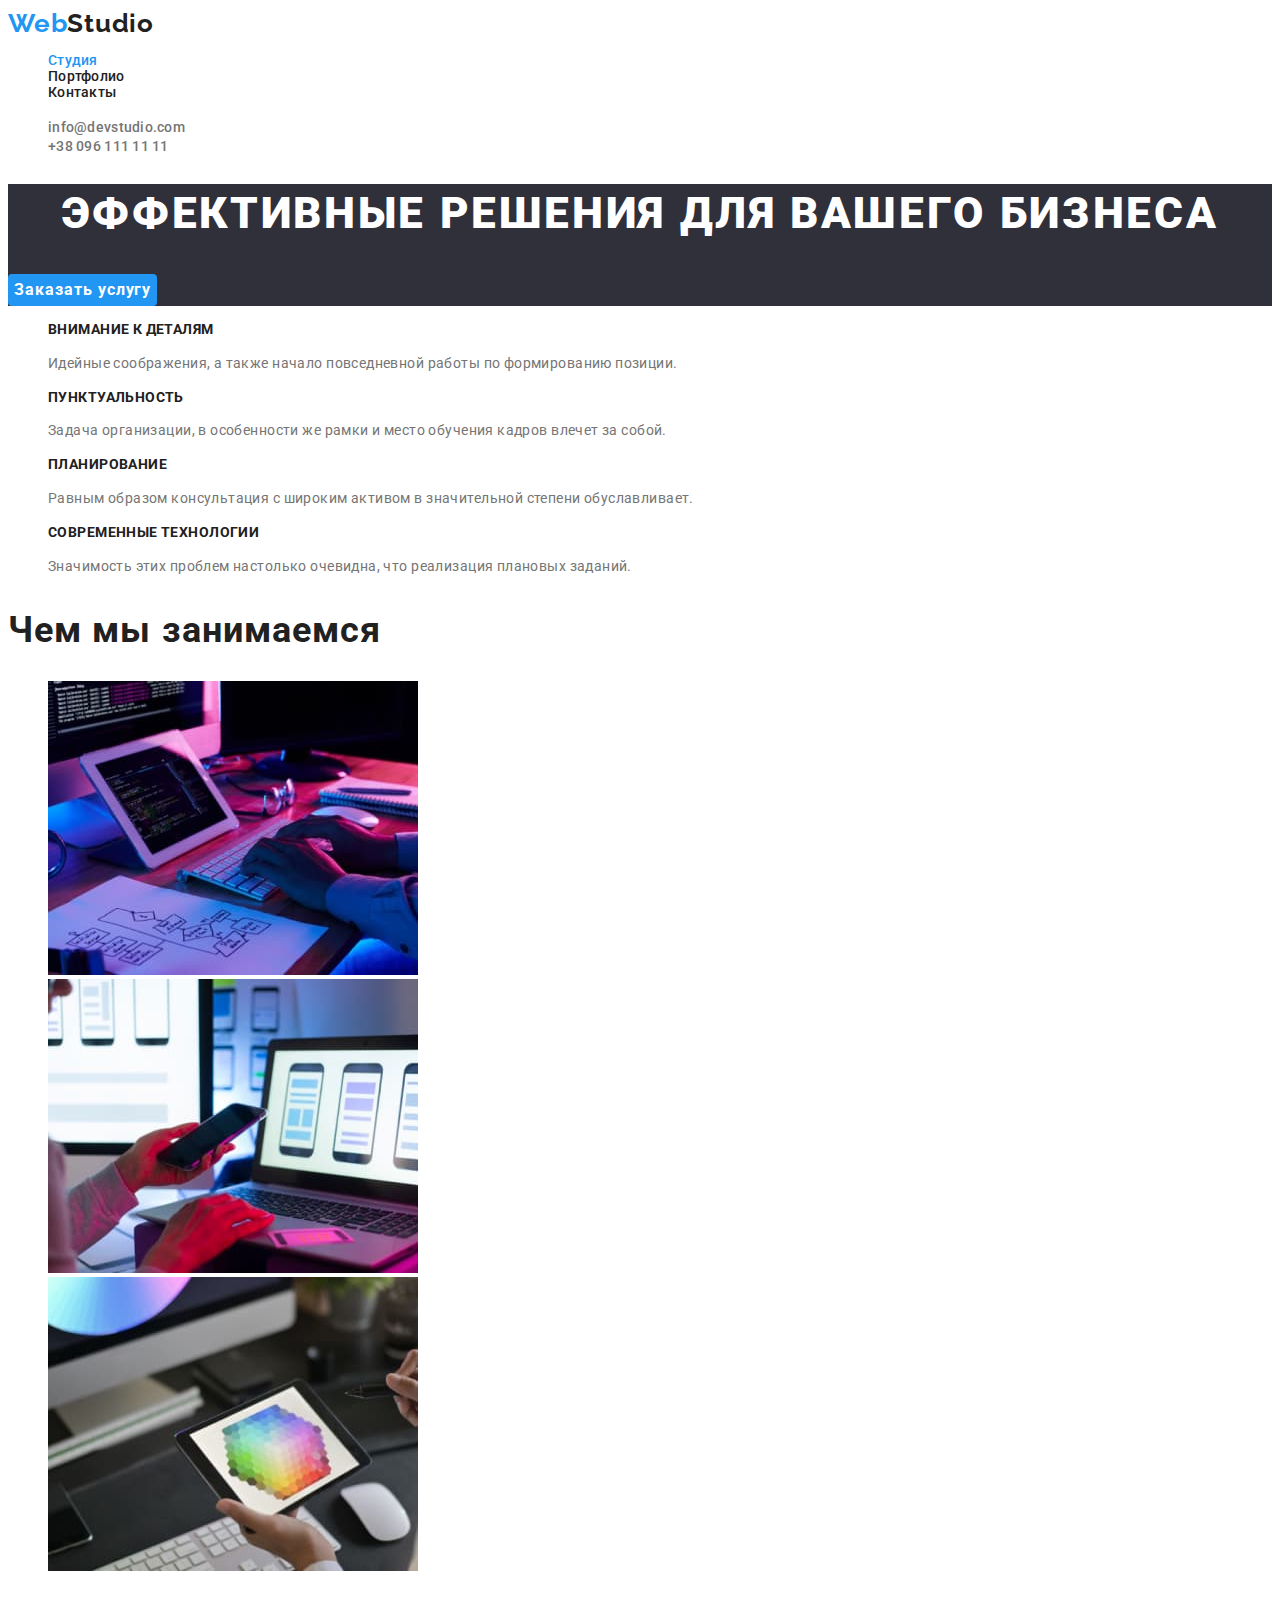
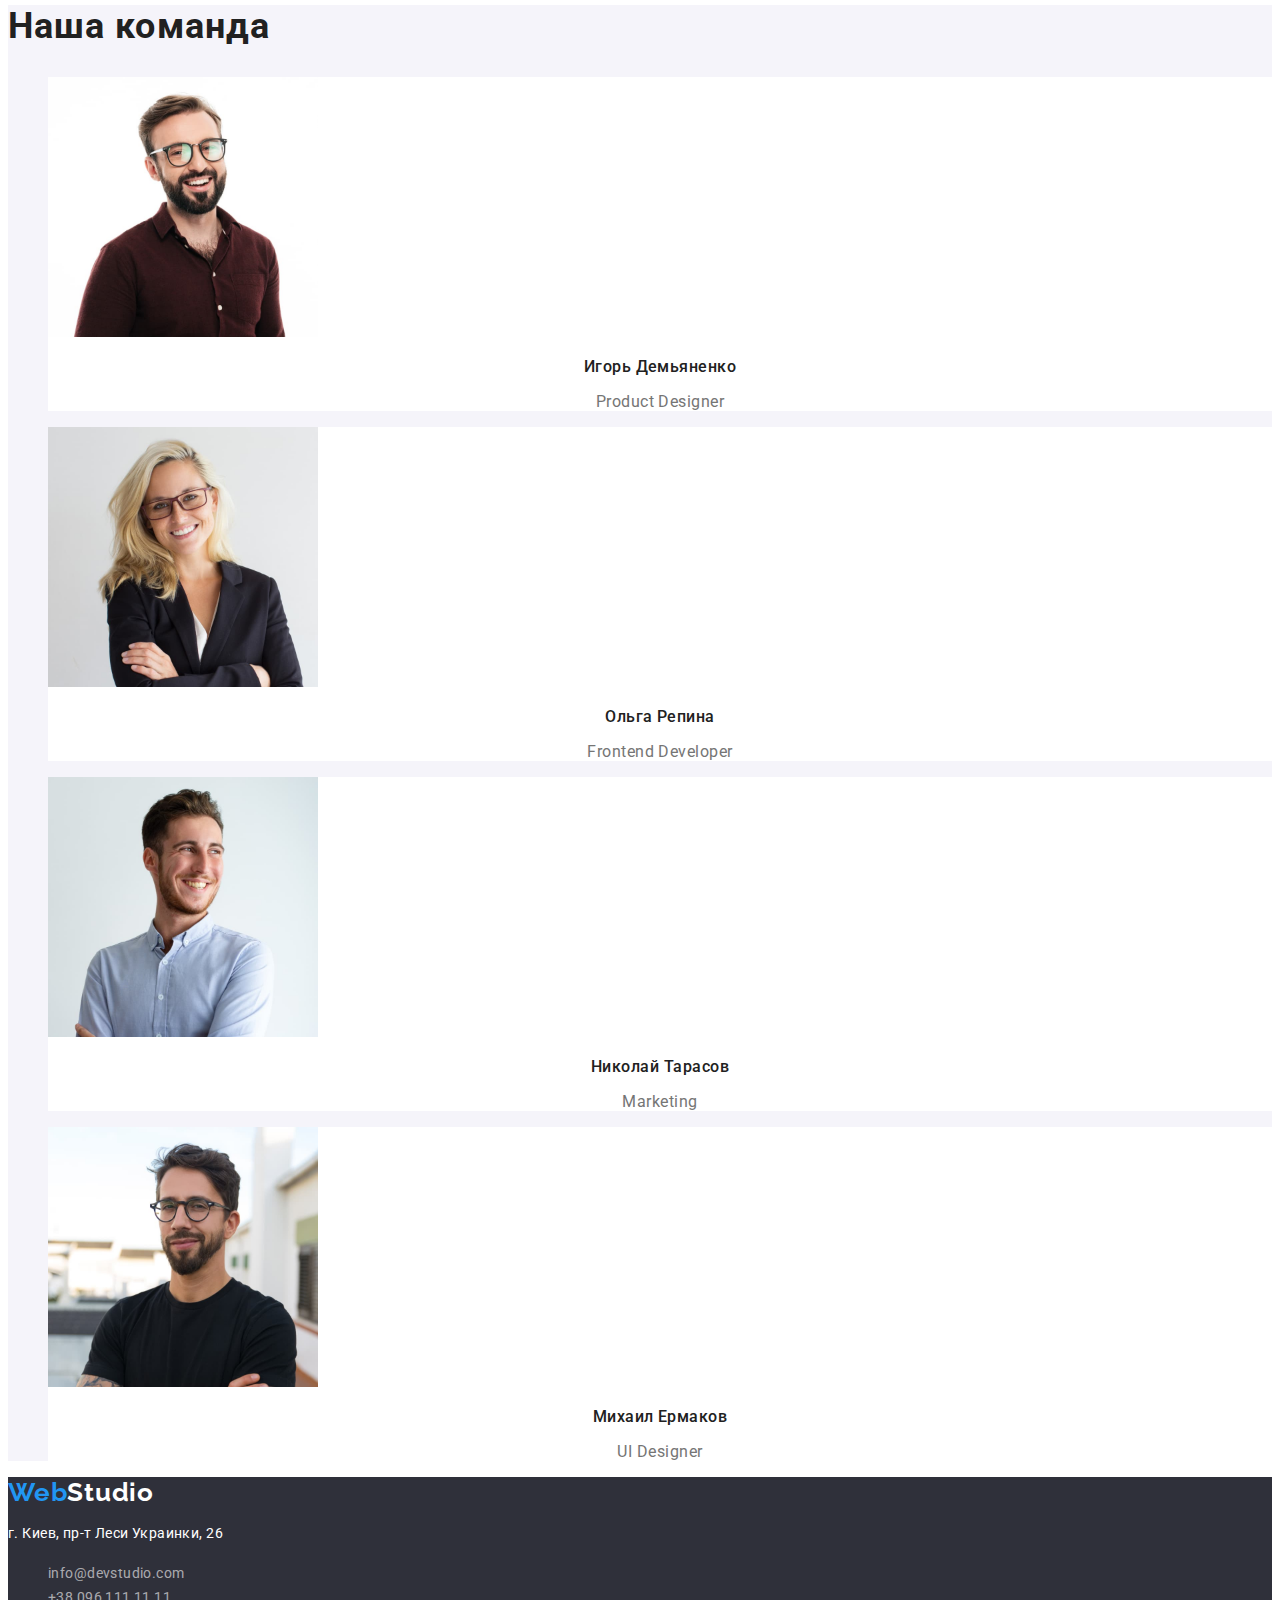
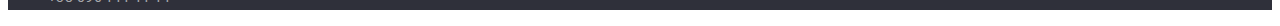
<file: index.html>
<!DOCTYPE html>
<html lang="ru">
  <head>
    <meta charset="UTF-8" />
    <meta http-equiv="X-UA-Compatible" content="IE=edge" />
    <meta name="viewport" content="width=device-width, initial-scale=1.0" />
    <link rel="preconnect" href="https://fonts.googleapis.com" />
    <link rel="preconnect" href="https://fonts.gstatic.com" crossorigin />
    <link rel="preconnect" href="https://fonts.googleapis.com" />
    <link rel="preconnect" href="https://fonts.gstatic.com" crossorigin />
    <link
      href="https://fonts.googleapis.com/css2?family=Raleway:wght@700&family=Roboto:wght@400;500;700;900&display=swap"
      rel="stylesheet"
    />
    <title>Document</title>
    <link rel="stylesheet" href="./css/styles.css" />
  </head>
  <body>
    <header>
      <a class="logo" href="index.html"
        >Web<span class="logo-accent">Studio</span></a
      >
      <nav>
        <ul class="navigation list">
          <li><a class="navigation-content link current" href="">Студия</a></li>
          <li>
            <a class="navigation-content link" href="./portfolio.html"
              >Портфолио</a
            >
          </li>
          <li><a class="navigation-content link" href="">Контакты</a></li>
        </ul>
      </nav>
      <ul>
        <li class="list link">
          <a class="header-info link" href="mailto:info@devstudio.com"
            >info@devstudio.com</a
          >
        </li>
        <li class="list">
          <a class="header-info link" href="tel:+380961111111"
            >+38 096 111 11 11</a
          >
        </li>
      </ul>
    </header>
    <main>
      <section class="hero">
        <h1 class="hero-title">Эффективные решения для вашего бизнеса</h1>
        <button class="button-hero" type="button">Заказать услугу</button>
      </section>
      <section>
        <h2 class="visually-hidden">Скрытый заголовок</h2>
        <ul>
          <li class="list">
            <h3 class="advantage">Внимание к деталям</h3>
            <p class="advantage-text">
              Идейные соображения, а также начало повседневной работы по
              формированию позиции.
            </p>
          </li>
          <li class="list">
            <h3 class="advantage">Пунктуальность</h3>
            <p class="advantage-text">
              Задача организации, в особенности же рамки и место обучения кадров
              влечет за собой.
            </p>
          </li>
          <li class="list">
            <h3 class="advantage">Планирование</h3>
            <p class="advantage-text">
              Равным образом консультация с широким активом в значительной
              степени обуславливает.
            </p>
          </li>
          <li class="list">
            <h3 class="advantage">Современные технологии</h3>
            <p class="advantage-text">
              Значимость этих проблем настолько очевидна, что реализация
              плановых заданий.
            </p>
          </li>
        </ul>
      </section>
      <section>
        <h2 class="about">Чем мы занимаемся</h2>
        <ul class="list">
          <li>
            <a href=""
              ><img
                class="about-img"
                src="./images/img1.jpg"
                alt="Фото1"
                width="370"
                height="294"
            /></a>
          </li>
          <li>
            <a href=""
              ><img
                class="about-img"
                src="./images/img2.jpg"
                alt="Фото2"
                width="370"
                height="294"
            /></a>
          </li>
          <li>
            <a href=""
              ><img
                class="about-img"
                src="./images/img3.jpg"
                alt="Фото3"
                width="370"
                height="294"
            /></a>
          </li>
        </ul>
      </section>
      <section class="team">
        <h2 class="team-title">Наша команда</h2>
        <ul class="list">
          <li class="team-bkcolor">
            <img
              class="time-img"
              src="./images/img4.jpg"
              alt="Игорь Демьяненко"
              width="270"
              height="260"
            />
            <h3 class="time-people">Игорь Демьяненко</h3>
            <p class="time-vacancy" lang="en">Product Designer</p>
          </li>
          <li class="team-bkcolor">
            <img
              class="time-img"
              src="./images/img5.jpg"
              alt="Ольга Репина"
              width="270"
              height="260"
            />
            <h3 class="time-people">Ольга Репина</h3>
            <p class="time-vacancy" lang="en">Frontend Developer</p>
          </li>
          <li class="team-bkcolor">
            <img
              class="time-img"
              src="./images/img6.jpg"
              alt="Николай Тарасов"
              width="270"
              height="260"
            />
            <h3 class="time-people">Николай Тарасов</h3>
            <p class="time-vacancy" lang="en">Marketing</p>
          </li>
          <li class="team-bkcolor">
            <img
              class="time-img"
              src="./images/img7.jpg"
              alt="Михаил Ермаков"
              width="270"
              height="260"
            />
            <h3 class="time-people">Михаил Ермаков</h3>
            <p class="time-vacancy" lang="en">UI Designer</p>
          </li>
        </ul>
      </section>
    </main>
    <footer class="footer-style">
      <a class="logo" href="index.html"
        >Web<span class="footer-logo-accent">Studio</span></a
      >
      <address>
        <p class="footer-addres">г. Киев, пр-т Леси Украинки, 26</p>
        <ul class="list link">
          <li>
            <a class="footer-info link" href="mailto:info@devstudio.com"
              >info@devstudio.com</a
            >
          </li>
          <li>
            <a class="footer-info link" href="tel:+380961111111"
              >+38 096 111 11 11</a
            >
          </li>
        </ul>
      </address>
    </footer>
  </body>
</html>
</file>
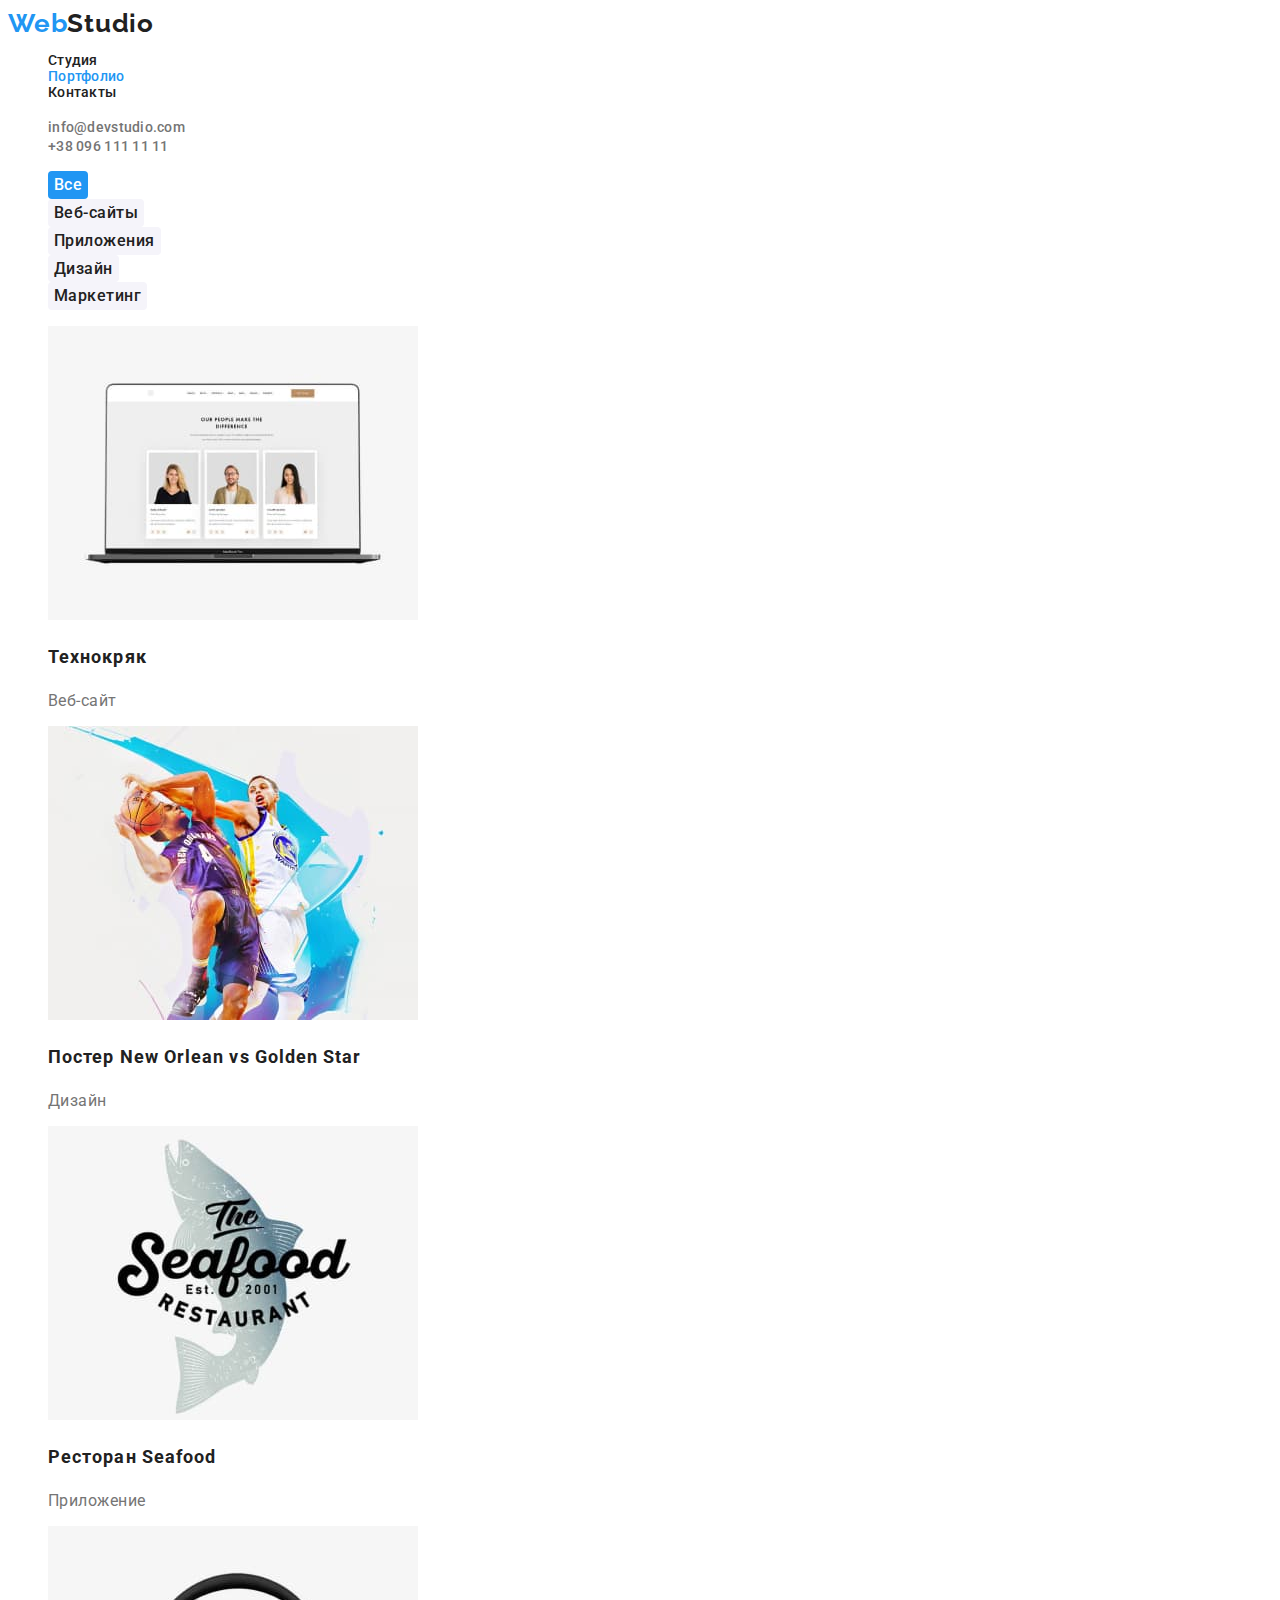
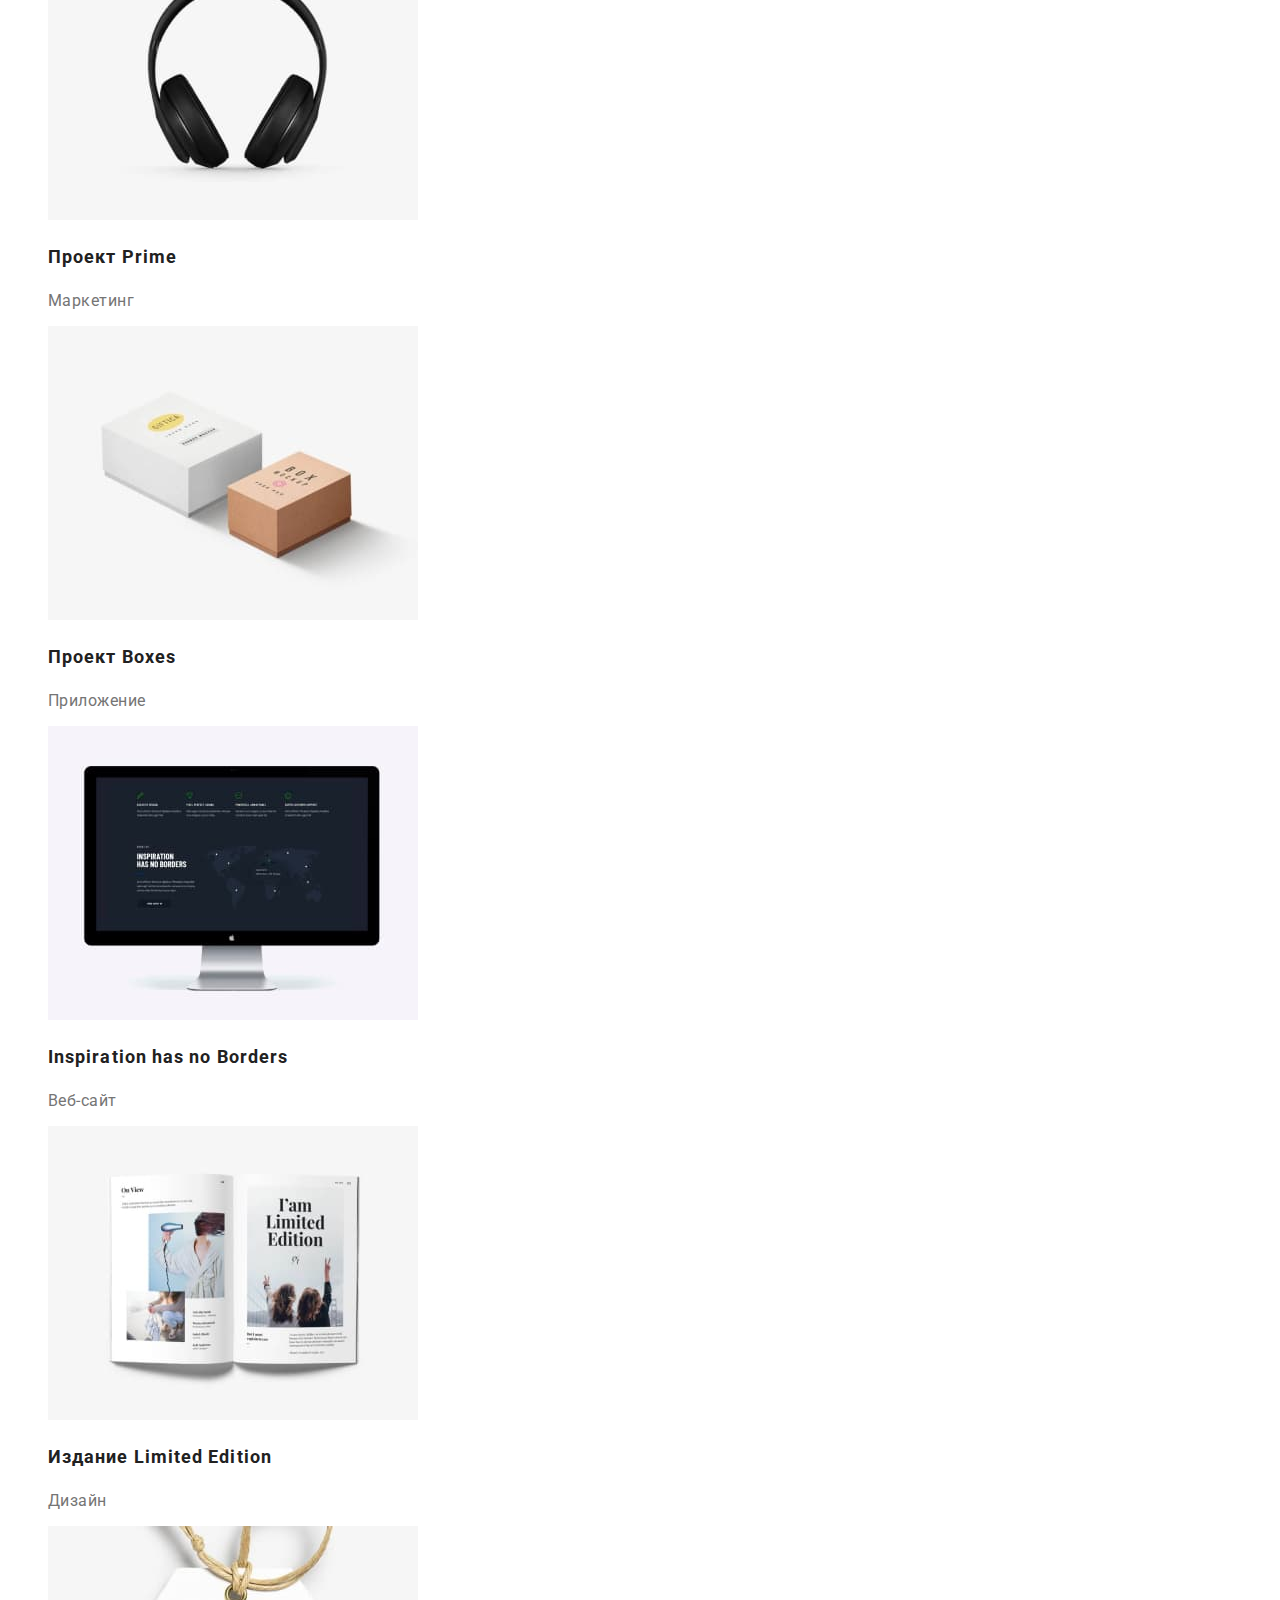
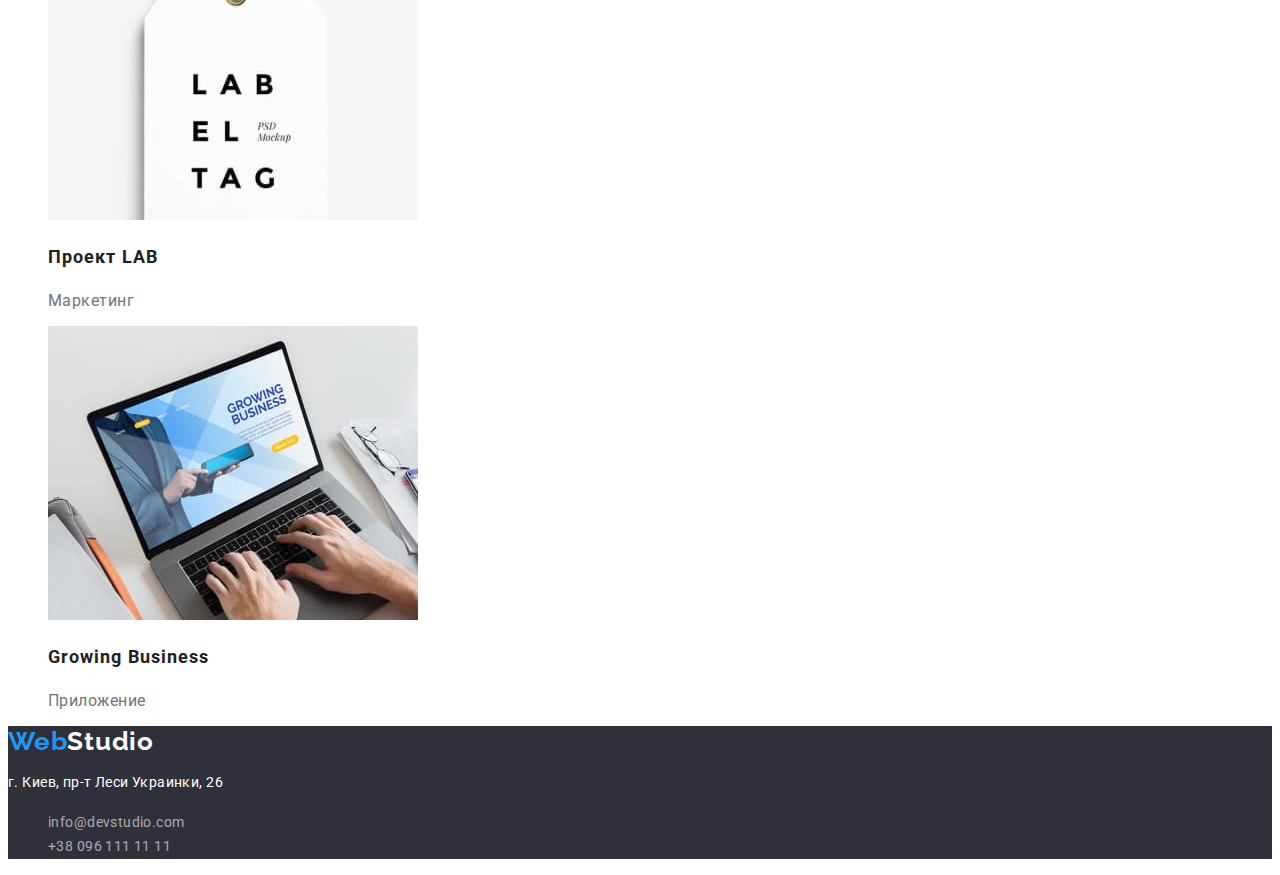
<file: portfolio.html>
<!DOCTYPE html>
<html lang="ru">
  <head>
    <meta charset="UTF-8" />
    <meta http-equiv="X-UA-Compatible" content="IE=edge" />
    <meta name="viewport" content="width=device-width, initial-scale=1.0" />
    <link rel="preconnect" href="https://fonts.googleapis.com" />
    <link rel="preconnect" href="https://fonts.gstatic.com" crossorigin />
    <link rel="preconnect" href="https://fonts.googleapis.com" />
    <link rel="preconnect" href="https://fonts.gstatic.com" crossorigin />
    <link
      href="https://fonts.googleapis.com/css2?family=Raleway:wght@700&family=Roboto:wght@400;500;700;900&display=swap"
      rel="stylesheet"
    />
    <title>Document</title>
    <link rel="stylesheet" href="./css/styles.css" />
  </head>
  <body>
    <header>
      <a class="logo" href="index.html"
        >Web<span class="logo-accent">Studio</span></a
      >
      <nav>
        <ul class="navigation list">
          <li>
            <a class="navigation-content link" href="./index.html">Студия</a>
          </li>
          <li>
            <a class="navigation-content link current" href="./portfolio.html"
              >Портфолио</a
            >
          </li>
          <li><a class="navigation-content link" href="">Контакты</a></li>
        </ul>
      </nav>
      <ul>
        <li class="list link">
          <a class="header-info link" href="mailto:info@devstudio.com"
            >info@devstudio.com</a
          >
        </li>
        <li class="list link">
          <a class="header-info link" href="tel:+380961111111"
            >+38 096 111 11 11</a
          >
        </li>
      </ul>
    </header>
    <main>
      <section>
        <h1 class="visually-hidden">Скрытый заголовок</h1>
        <ul class="list">
          <li><button class="button-nav-hero" type="button">Все</button></li>
          <li><button class="button-nav" type="button">Веб-сайты</button></li>
          <li><button class="button-nav" type="button">Приложения</button></li>
          <li><button class="button-nav" type="button">Дизайн</button></li>
          <li><button class="button-nav" type="button">Маркетинг</button></li>
        </ul>

        <ul class="list">
          <li>
            <img src="./images/img8.jpg" alt="foto1" />
            <h2 class="portfolio-content">Технокряк</h2>
            <p class="portfolio-content-pre">Веб-сайт</p>
          </li>
          <li>
            <img src="./images/img9.jpg" alt="foto2" />
            <h2 class="portfolio-content">
              Постер <span lang="en">New Orlean vs Golden Star</span>
            </h2>
            <p class="portfolio-content-pre">Дизайн</p>
          </li>
          <li>
            <img src="./images/img10.jpg" alt="foto3" />
            <h2 class="portfolio-content">
              Ресторан <span lang="en">Seafood</span>
            </h2>
            <p class="portfolio-content-pre">Приложение</p>
          </li>
          <li>
            <img src="./images/img11.jpg" alt="foto4" />
            <h2 class="portfolio-content">
              Проект <span lang="en">Prime</span>
            </h2>
            <p class="portfolio-content-pre">Маркетинг</p>
          </li>
          <li>
            <img src="./images/img12.jpg" alt="foto5" />
            <h2 class="portfolio-content">
              Проект <span lang="en">Boxes</span>
            </h2>
            <p class="portfolio-content-pre">Приложение</p>
          </li>
          <li>
            <img src="./images/img13.jpg" alt="foto6" />
            <h2 class="portfolio-content">
              <span lang="en">Inspiration has no Borders</span>
            </h2>
            <p class="portfolio-content-pre">Веб-сайт</p>
          </li>
          <li>
            <img src="./images/img14.jpg" alt="foto7" />
            <h2 class="portfolio-content">
              Издание <span lang="en">Limited Edition</span>
            </h2>
            <p class="portfolio-content-pre">Дизайн</p>
          </li>
          <li>
            <img src="./images/img15.jpg" alt="foto8" />
            <h2 class="portfolio-content">Проект <span lang="en">LAB</span></h2>
            <p class="portfolio-content-pre">Маркетинг</p>
          </li>
          <li>
            <img src="./images/img16.jpg" alt="foto9" />
            <h2 class="portfolio-content">
              <span lang="en">Growing Business</span>
            </h2>
            <p class="portfolio-content-pre">Приложение</p>
          </li>
        </ul>
      </section>
    </main>
    <footer class="footer-style">
      <a class="logo" href="index.html"
        >Web<span class="footer-logo-accent">Studio</span></a
      >
      <address>
        <p class="footer-addres">г. Киев, пр-т Леси Украинки, 26</p>
        <ul class="list link">
          <li>
            <a class="footer-info link" href="mailto:info@devstudio.com"
              >info@devstudio.com</a
            >
          </li>
          <li>
            <a class="footer-info link" href="tel:+380961111111"
              >+38 096 111 11 11</a
            >
          </li>
        </ul>
      </address>
    </footer>
  </body>
</html>
</file>
<file: css/styles.css>
/*--- LOGO ---*/

:root {
  --hover-text-color: #2196f3;
  --text-hero-black: #212121;
  --text-gray: #757575;
  --background-color: #2f303a;
  --white-color: #ffffff;
}

body {
  font-family: "Roboto", sans-serif;
  color: var(--text-hero-black);
}
.list {
  list-style: none;
}
.link {
  text-decoration: none;
}
.logo {
  text-decoration: none;
}
.logo {
  font-family: "Raleway";

  font-weight: 700;
  font-size: 26px;
  line-height: 1.19;
  /* identical to box height */
  letter-spacing: 0.03em;
  color: var(--hover-text-color);
}
.logo-accent {
  color: var(--text-hero-black);
}

.navigation .link.current {
  color: var(--hover-text-color);
}

.navigation {
  font-weight: 500;
  font-size: 14px;
  line-height: 1.14;
  letter-spacing: 0.02em;
  color: var(--text-hero-black);
}

.navigation-content {
  font-weight: 500;
  font-size: 14px;
  line-height: 1.14;
  letter-spacing: 0.02em;
  color: inherit;
}

.navigation-content:hover,
.navigation-content:focus {
  color: var(--hover-text-color);
}

.header-info {
  font-weight: 500;
  font-size: 14px;
  line-height: 1.14;
  letter-spacing: 0.02em;

  color: var(--text-gray);
}
.header-info:hover,
.header-info:focus {
  color: var(--hover-text-color);
}

/* --- MAIN ---*/

.hero-title {
  font-weight: 900;
  font-size: 44px;
  line-height: 1.36;
  /* or 136% */

  text-align: center;
  letter-spacing: 0.06em;
  text-transform: uppercase;

  color: var(--white-color);
}

.hero {
  background-color: #2f303a;
}

.button-hero {
  font-family: inherit;
  cursor: pointer;
  font-weight: 700;
  font-size: 16px;
  line-height: 1.88;
  border: 0;
  border-radius: 4px;
  /* identical to box height, or 188% */

  display: flex;

  letter-spacing: 0.06em;

  color: var(--white-color);
  background-color: var(--hover-text-color);
}

.visually-hidden {
    position: absolute;
    white-space: nowrap;
    width: 1px;
    height: 1px;
    overflow: hidden;
    border: 0;
    padding: 0;
    clip: rect(0 0 0 0);
    clip-path: inset(50%);
    margin: -1px;
  }
}
.button-hero:hover,
.button-hero:focus {
  background-color: #188ce8;
}

.advantage {
  font-weight: 700;
  font-size: 14px;
  line-height: 1.14;
  letter-spacing: 0.03em;
  text-transform: uppercase;
  color: var(--text-hero-black);
}

.advantage-text {
  font-weight: 400;
  font-size: 14px;
  line-height: 1.71;
  /* or 171% */

  letter-spacing: 0.03em;

  color: var(--text-gray);
}

/*--- ABOUT ---*/

.about {
  font-weight: 700;
  font-size: 36px;
  line-height: 1.17;
  letter-spacing: 0.03em;

  color: var(--text-hero-black);
}

.about-img {
  width: 370px;
  height: 294px;
  left: 215px;
  top: 1061px;
}

/*--- TEAM ---*/

.team-title {
  font-weight: 700;
  font-size: 36px;
  line-height: 1.17;
  letter-spacing: 0.03em;

  color: var(--text-hero-black);
}

.team {
  background: #f5f4fa;
}

.time-img {
  width: 270px;
  height: 260px;
  left: 215px;
  top: 1635px;

  border-radius: 0px;
}
.time-people {
  font-weight: 500;
  font-size: 16px;
  line-height: 1.19;
  /* identical to box height */

  text-align: center;
  letter-spacing: 0.03em;

  color: #212121;
}

.time-vacancy {
  font-weight: 400;
  font-size: 16px;
  line-height: 1.19;
  /* identical to box height */

  text-align: center;
  letter-spacing: 0.03em;

  color: #757575;
}

.team-bkcolor {
  background: #ffffff;
}

/*--- FOOTER ---*/
.footer-style {
  background: #2f303a;
}

.footer-addres {
  font-family: "Roboto";
  font-style: normal;
  font-weight: 400;
  font-size: 14px;
  line-height: 1.71;
  /* or 171% */

  letter-spacing: 0.03em;

  color: #ffffff;
}
.footer-info {
  font-family: "Roboto";
  font-style: normal;
  font-weight: 400;
  font-size: 14px;
  line-height: 1.71;
  /* or 171% */

  letter-spacing: 0.03em;

  color: rgba(255, 255, 255, 0.6);
}

.footer-info:hover,
.footer-info:focus {
  color: var(--hover-text-color);
}

.footer-logo-accent {
  color: var(--white-color);
}

/*--- PORTFOLIO ---*/
.button-nav-hero {
  font-family: inherit;
  cursor: pointer;
  font-weight: 500;
  font-style: normal;
  font-size: 16px;
  line-height: 1.62;
  border: 0;
  border-radius: 4px;
  /* identical to box height, or 162% */

  text-align: center;
  letter-spacing: 0.03em;

  color: var(--white-color);
}
.button-nav-hero {
  background: var(--hover-text-color);
}

.button-nav {
  font-family: inherit;
  cursor: pointer;
  font-weight: 500;
  font-size: 16px;
  line-height: 1.62;
  border: 0;
  border-radius: 4px;
  /* identical to box height, or 162% */

  text-align: center;
  letter-spacing: 0.03em;

  color: #212121;
  background: #f5f4fa;
}

.button-nav:hover,
.button-nav:focus {
  color: #ffffff;
  background: #2196f3;
}

.portfolio-content {
  font-weight: 700;
  font-size: 18px;
  line-height: 2;
  /* identical to box height, or 200% */

  letter-spacing: 0.06em;

  color: var(--text-hero-black);
}

.portfolio-content-pre {
  font-weight: 400;
  font-size: 16px;
  line-height: 1.19;
  /* identical to box height, or 188% */

  letter-spacing: 0.03em;

  color: #757575;
}
</file>
